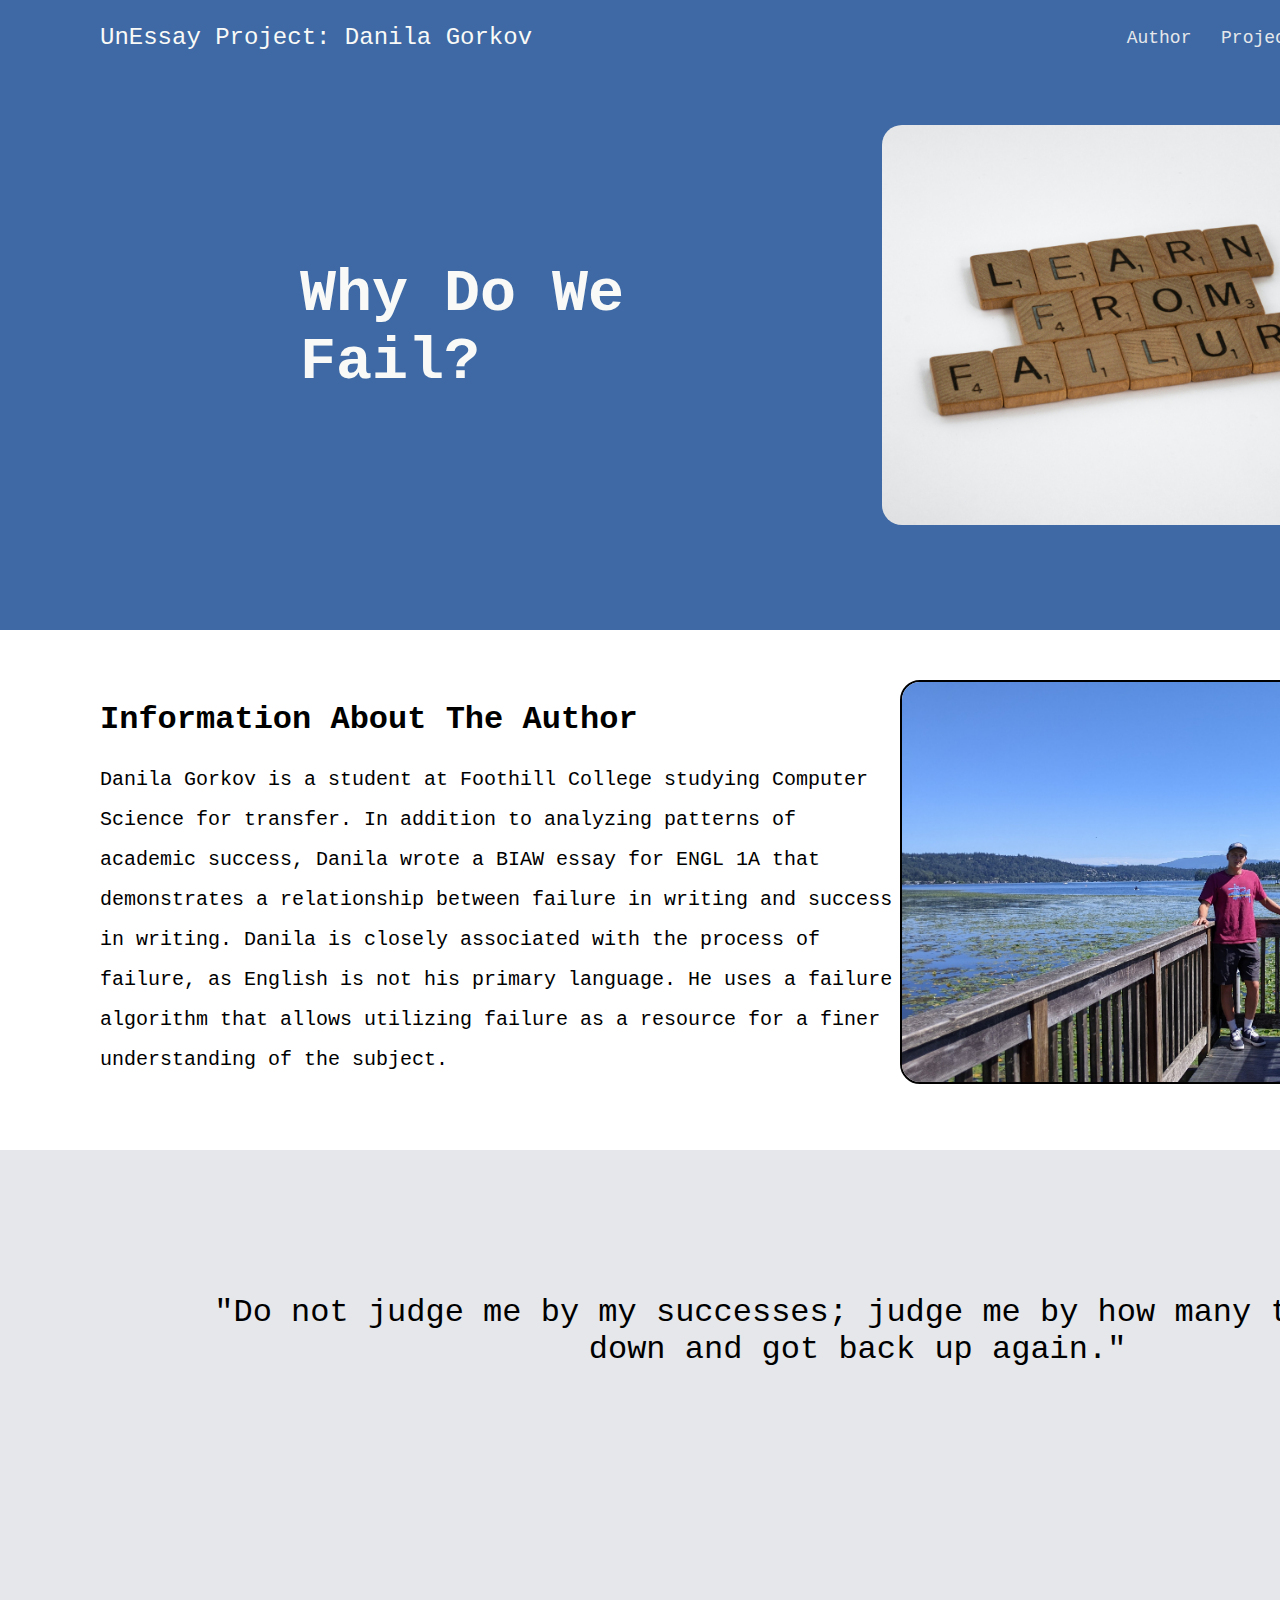
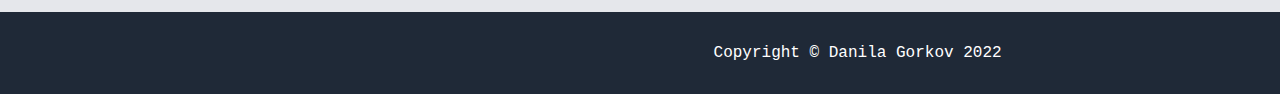
<file: index.html>
<!DOCTYPE html>
<html lang="en">
  <head>
    <meta charset="UTF-8" />
    <meta http-equiv="X-UA-Compatible" content="IE=edge" />
    <meta name="viewport" content="width=device-width, initial-scale=1.0" />
    <title>Project Landing Page</title>
    <link rel="stylesheet" href="styles.css" />
  </head>
  <body>
    <div class="topInfo">
      <div class="header">
        <p class="logo">UnEssay Project: Danila Gorkov</p>
        <div class="right-links">
          <a href="#second-row">Author</a>
          <a href="pages/project.html">Project</a>
          <a href="pages/sources.html">Sources</a>
          <a href="pages/videos.html">Video Information</a>
        </div>
      </div>
      <div class="sub-info">
        <div class="container">
          <h1 class="awesome">Why Do We Fail?</h1>
        </div>
        <div class="image-holder">
          <img src="images/pexels-brett-jordan-7952673.jpg" />
        </div>
      </div>
    </div>
    <div id="second-row">
        <div class="authorinfo">
            <h1 class="h2secondRow">Information About The Author</h2>
            <p class="bio">Danila Gorkov is a student at Foothill College studying Computer Science for transfer. In addition to analyzing patterns of academic success, Danila wrote a BIAW essay for ENGL 1A that demonstrates a relationship between failure in writing and success in writing. Danila is closely associated with the process of failure, as English is not his primary language. He uses a failure algorithm that allows utilizing failure as a resource for a finer understanding of the subject.
            </p>
        </div>
        <div class="image">
            <img src="images/PXL_20220712_224425761.jpg" />
        </div>
    </div>
    <div class="third-row">
      <p class="quote">
        "Do not judge me by my successes; judge me by how many times I fell down and got back up again."
      </p>
      <p class="author">-Nelson Mandela</p>
    </div>
    
    <div class="fifth-row">
      <p>Copyright © Danila Gorkov 2022</p>
    </div>
  </body>
</html>
</file>
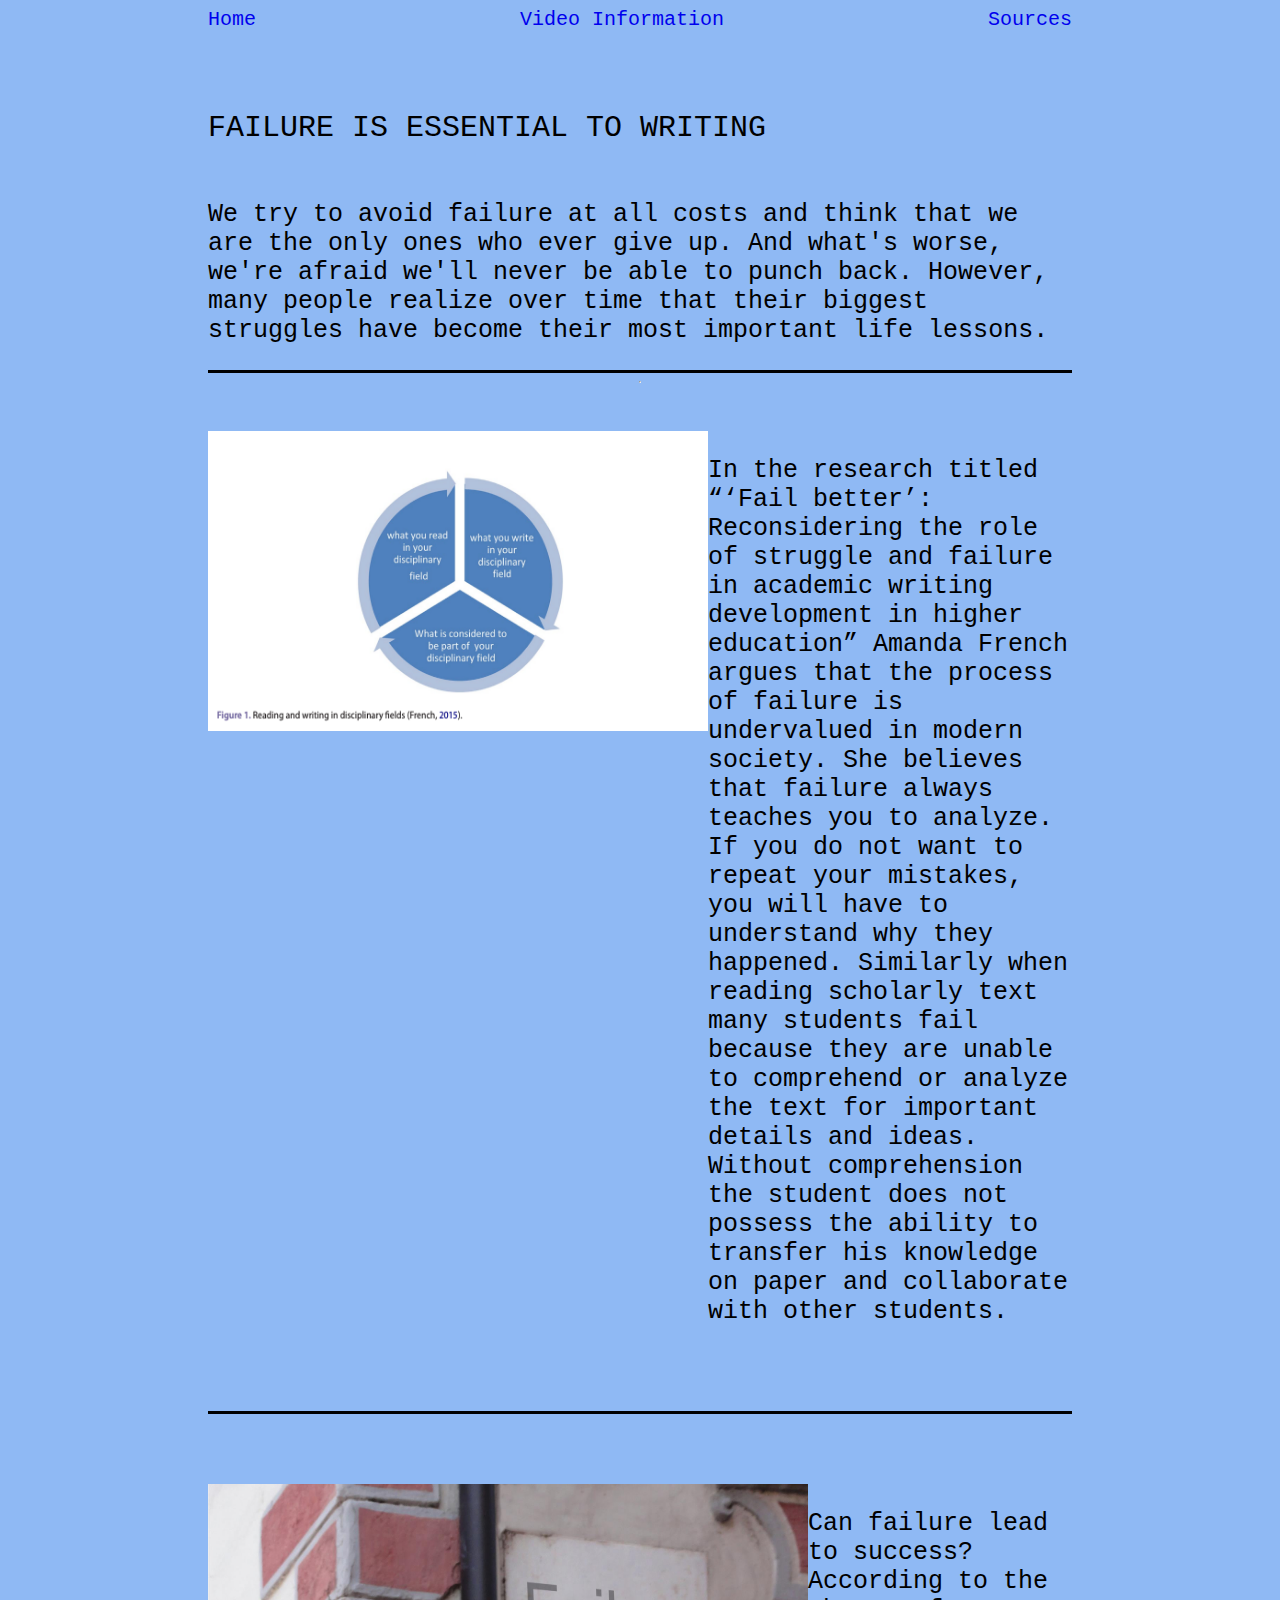
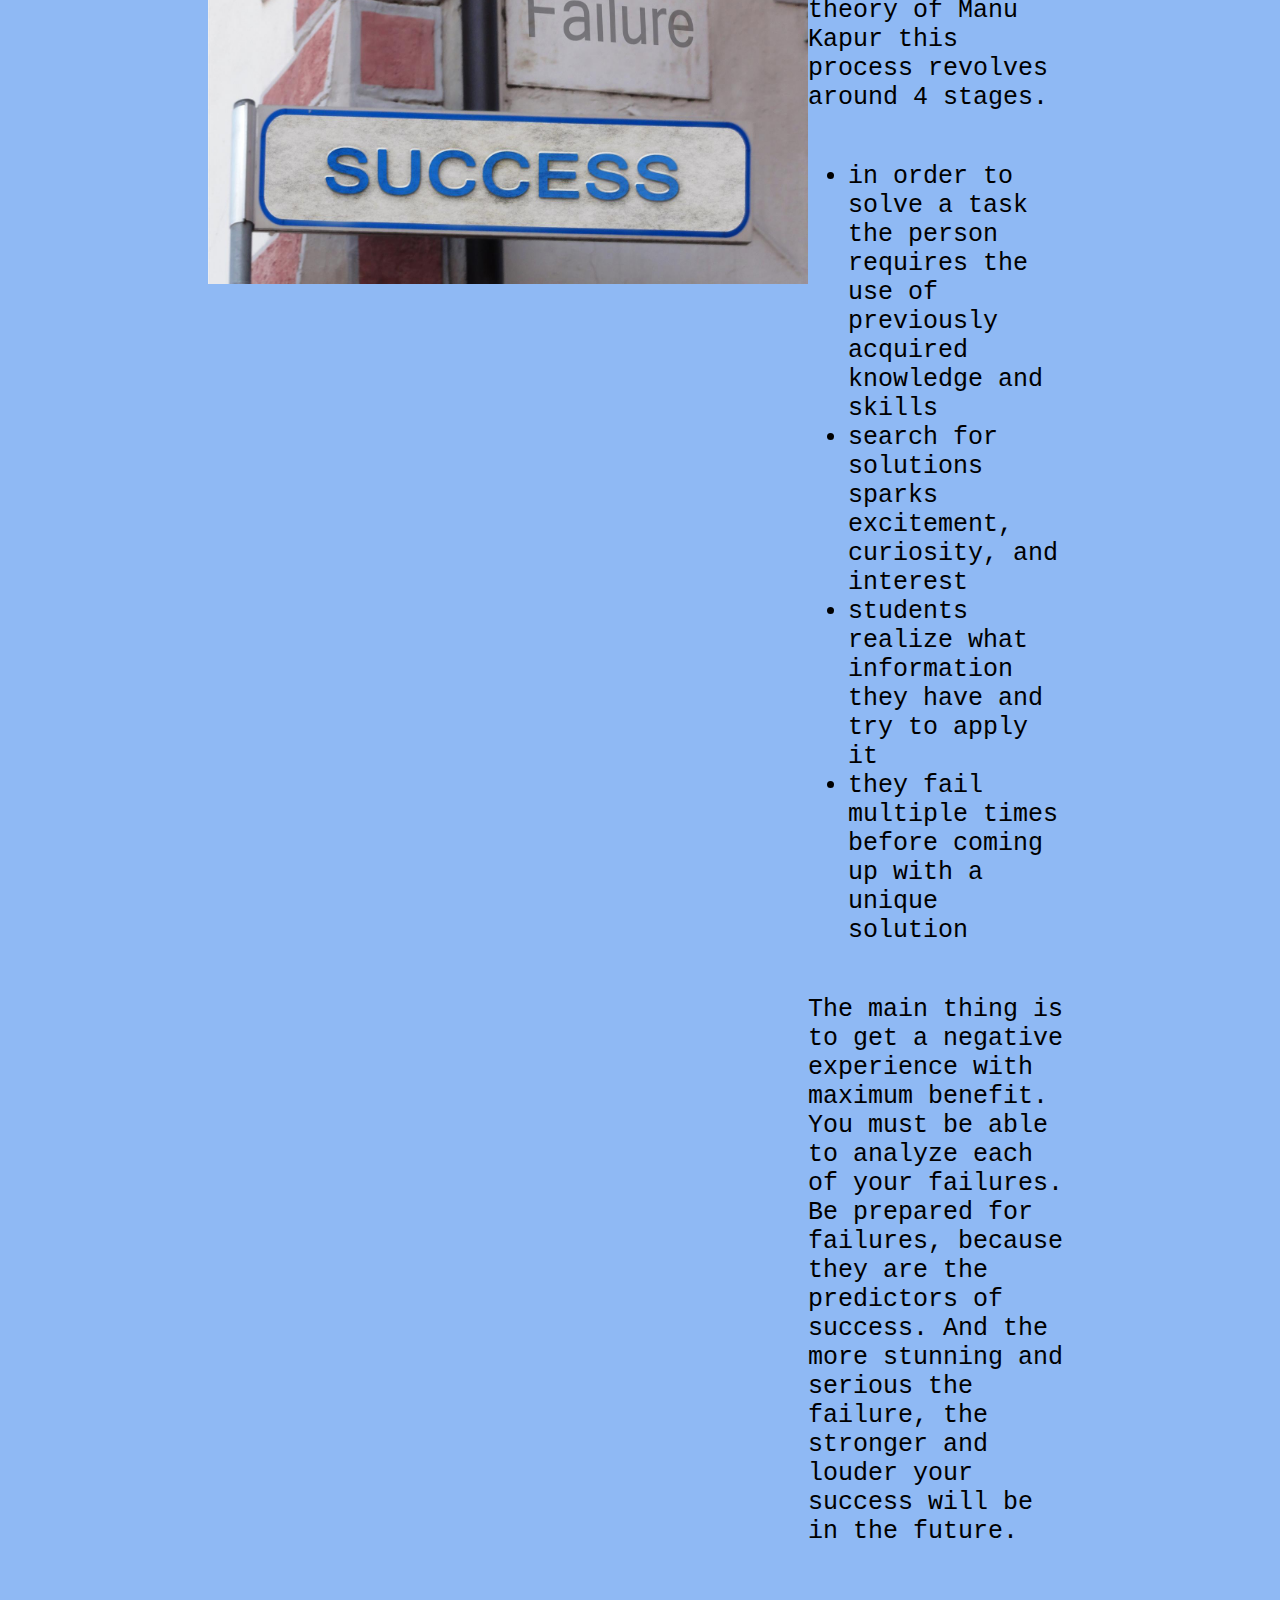
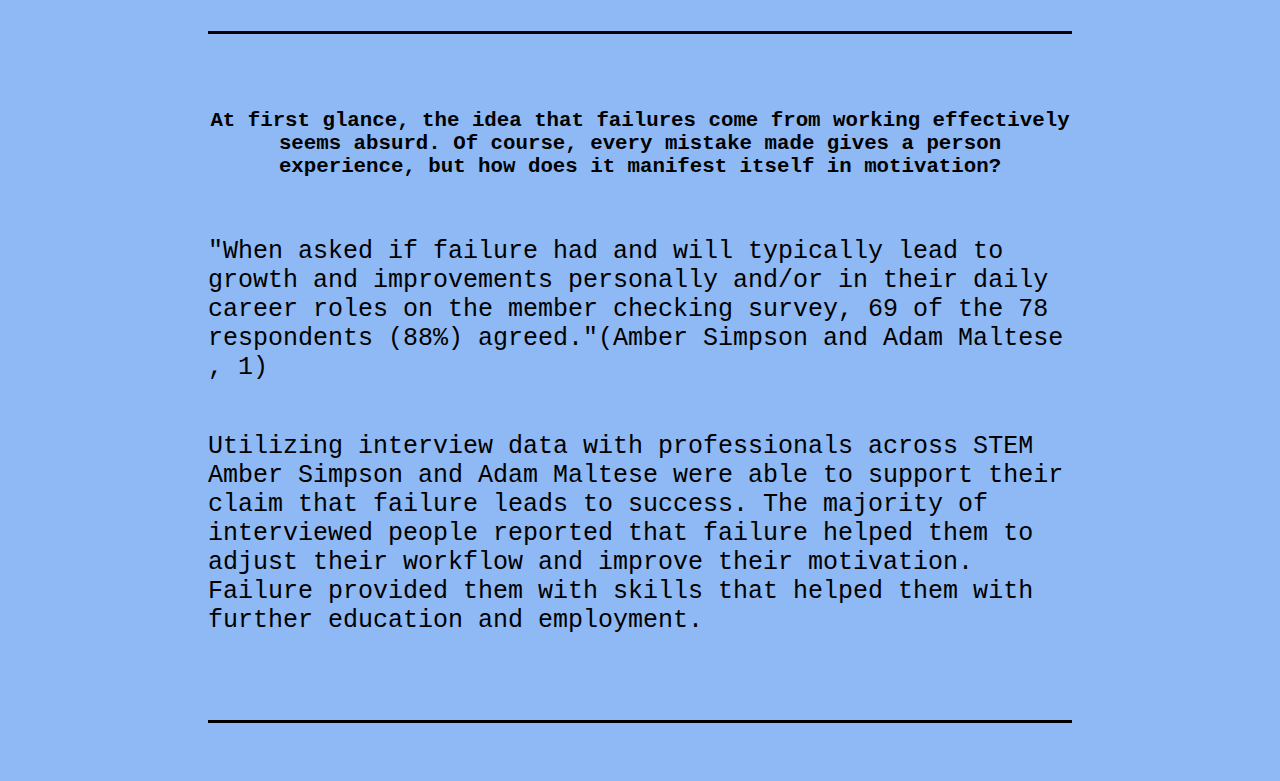
<file: pages/project.html>
<!DOCTYPE html>
<html lang="en">
  <head>
    <meta charset="UTF-8" />
    <meta http-equiv="X-UA-Compatible" content="IE=edge" />
    <meta name="viewport" content="width=device-width, initial-scale=1.0" />
    <link rel="stylesheet" href="../styles/stylesProject.css" />
  </head>
  <body>
    <div class="project">
      <div class="heading">
        <a href="../index.html">Home</a>
        <a href="videos.html">Video Information</a>
        <a href="sources.html">Sources</a>
      </div>
      <div class="title">
        <p>FAILURE IS ESSENTIAL TO WRITING</p>
      </div>
      <div class="intro">
        <p>
          We try to avoid failure at all costs and think that we are the only
          ones who ever give up. And what's worse, we're afraid we'll never be
          able to punch back. However, many people realize over time that their
          biggest struggles have become their most important life lessons.
        </p>
      </div>
      <hr class="solid" />
      <div class="first-findings">
        <img src="../images/Screenshot 2022-12-04 at 11.40.30 PM.png" />
        <p>
          In the research titled “‘Fail better’: Reconsidering the role of
          struggle and failure in academic writing development in higher
          education” Amanda French argues that the process of failure is
          undervalued in modern society. She believes that failure always
          teaches you to analyze. If you do not want to repeat your mistakes,
          you will have to understand why they happened. Similarly when reading
          scholarly text many students fail because they are unable to
          comprehend or analyze the text for important details and ideas.
          Without comprehension the student does not possess the ability to
          transfer his knowledge on paper and collaborate with other students.
        </p>
      </div>
      <div class="second-findings">
        <img src="../images/success_failure_street_sign.jpg" />
        <div class="text">
          <p class="question">
            Can failure lead to success? According to the theory of Manu Kapur
            this process revolves around 4 stages.
          </p>
          <ul>
            <li>
              in order to solve a task the person requires the use of previously
              acquired knowledge and skills
            </li>
            <li>
              search for solutions sparks excitement, curiosity, and interest
            </li>
            <li>
              students realize what information they have and try to apply it
            </li>
            <li>
              they fail multiple times before coming up with a unique solution
            </li>
          </ul>
          <p>
            The main thing is to get a negative experience with maximum benefit.
            You must be able to analyze each of your failures. Be prepared for
            failures, because they are the predictors of success. And the more
            stunning and serious the failure, the stronger and louder your
            success will be in the future.
          </p>
        </div>
      </div>
      <div class="third-findings">
        <div class="header">
          <h5>
            At first glance, the idea that failures come from working
            effectively seems absurd. Of course, every mistake made gives a
            person experience, but how does it manifest itself in motivation?
          </h5>
        </div>
        <div class="info">
          <p>
            "When asked if failure had and will typically lead to growth and
            improvements personally and/or in their daily career roles on the
            member checking survey, 69 of the 78 respondents (88%)
            agreed."(Amber Simpson and Adam Maltese , 1)
          </p>

          <p>
            Utilizing interview data with professionals across STEM Amber
            Simpson and Adam Maltese were able to support their claim that
            failure leads to success. The majority of interviewed people
            reported that failure helped them to adjust their workflow and
            improve their motivation. Failure provided them with skills that
            helped them with further education and employment.
          </p>
        </div>
      </div>
    </div>
  </body>
</html>
</file>
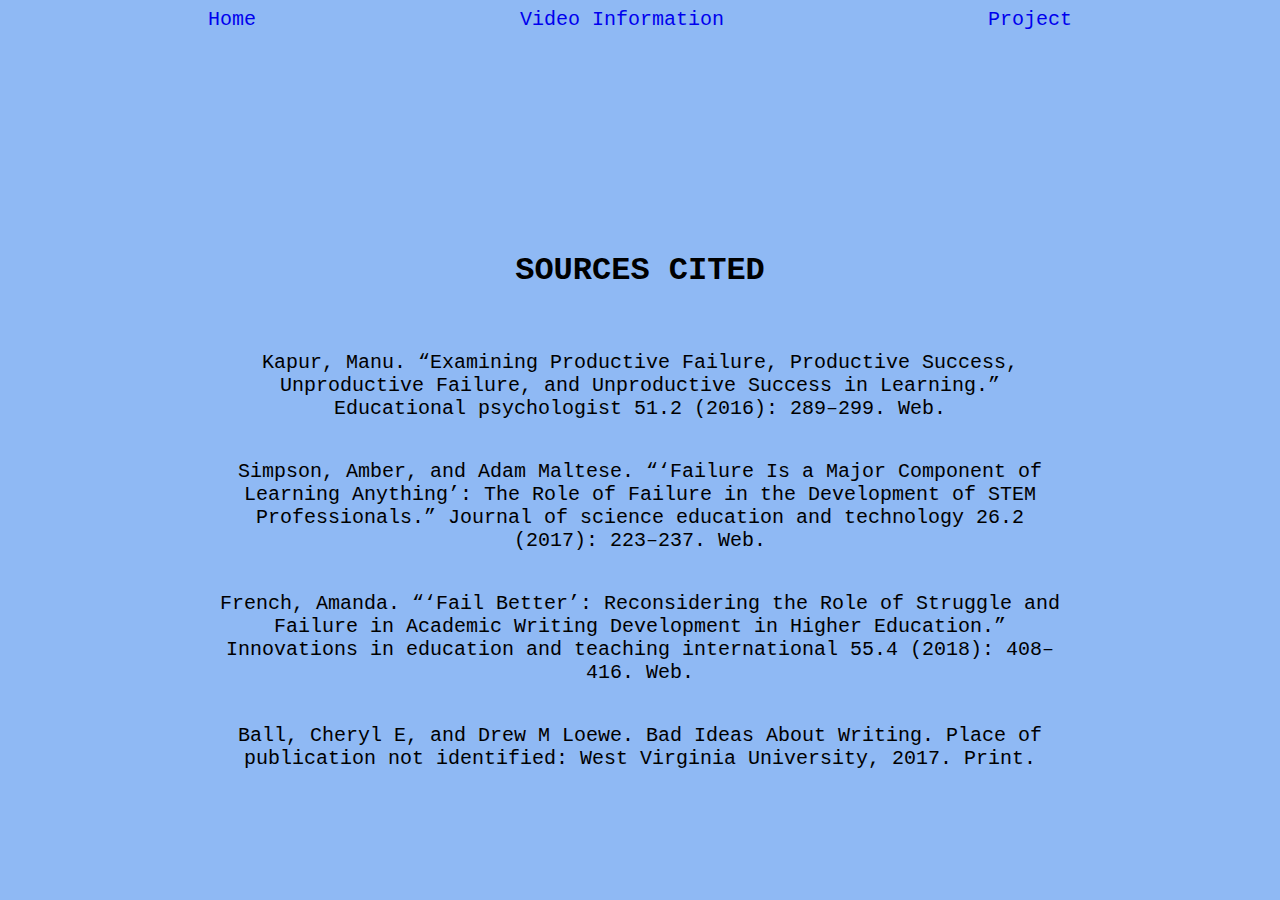
<file: pages/sources.html>
<!DOCTYPE html>
<html lang="en">
  <head>
    <meta charset="UTF-8" />
    <meta http-equiv="X-UA-Compatible" content="IE=edge" />
    <meta name="viewport" content="width=device-width, initial-scale=1.0" />
    <title>Sources Page</title>
    <link rel="stylesheet" href="../styles/stylesSources.css" />
  </head>
  <body>
    <div class="sourcesPage">
      <div class="heading">
        <a href="../index.html">Home</a>
        <a href="videos.html">Video Information</a>
        <a href="project.html">Project</a>
      </div>
      <div class="sources">
        <h1>SOURCES CITED</h1>
        <p class="row">
          Kapur, Manu. “Examining Productive Failure, Productive Success,
          Unproductive Failure, and Unproductive Success in Learning.”
          Educational psychologist 51.2 (2016): 289–299. Web.
        </p>
        <p class="row">
          Simpson, Amber, and Adam Maltese. “‘Failure Is a Major Component of
          Learning Anything’: The Role of Failure in the Development of STEM
          Professionals.” Journal of science education and technology 26.2
          (2017): 223–237. Web.
        </p>
        <p class="row">
          French, Amanda. “‘Fail Better’: Reconsidering the Role of Struggle and
          Failure in Academic Writing Development in Higher Education.”
          Innovations in education and teaching international 55.4 (2018):
          408–416. Web.
        </p>
        <p class="row">
          Ball, Cheryl E, and Drew M Loewe. Bad Ideas About Writing. Place of
          publication not identified: West Virginia University, 2017. Print.
        </p>
      </div>
    </div>
  </body>
</html>
</file>
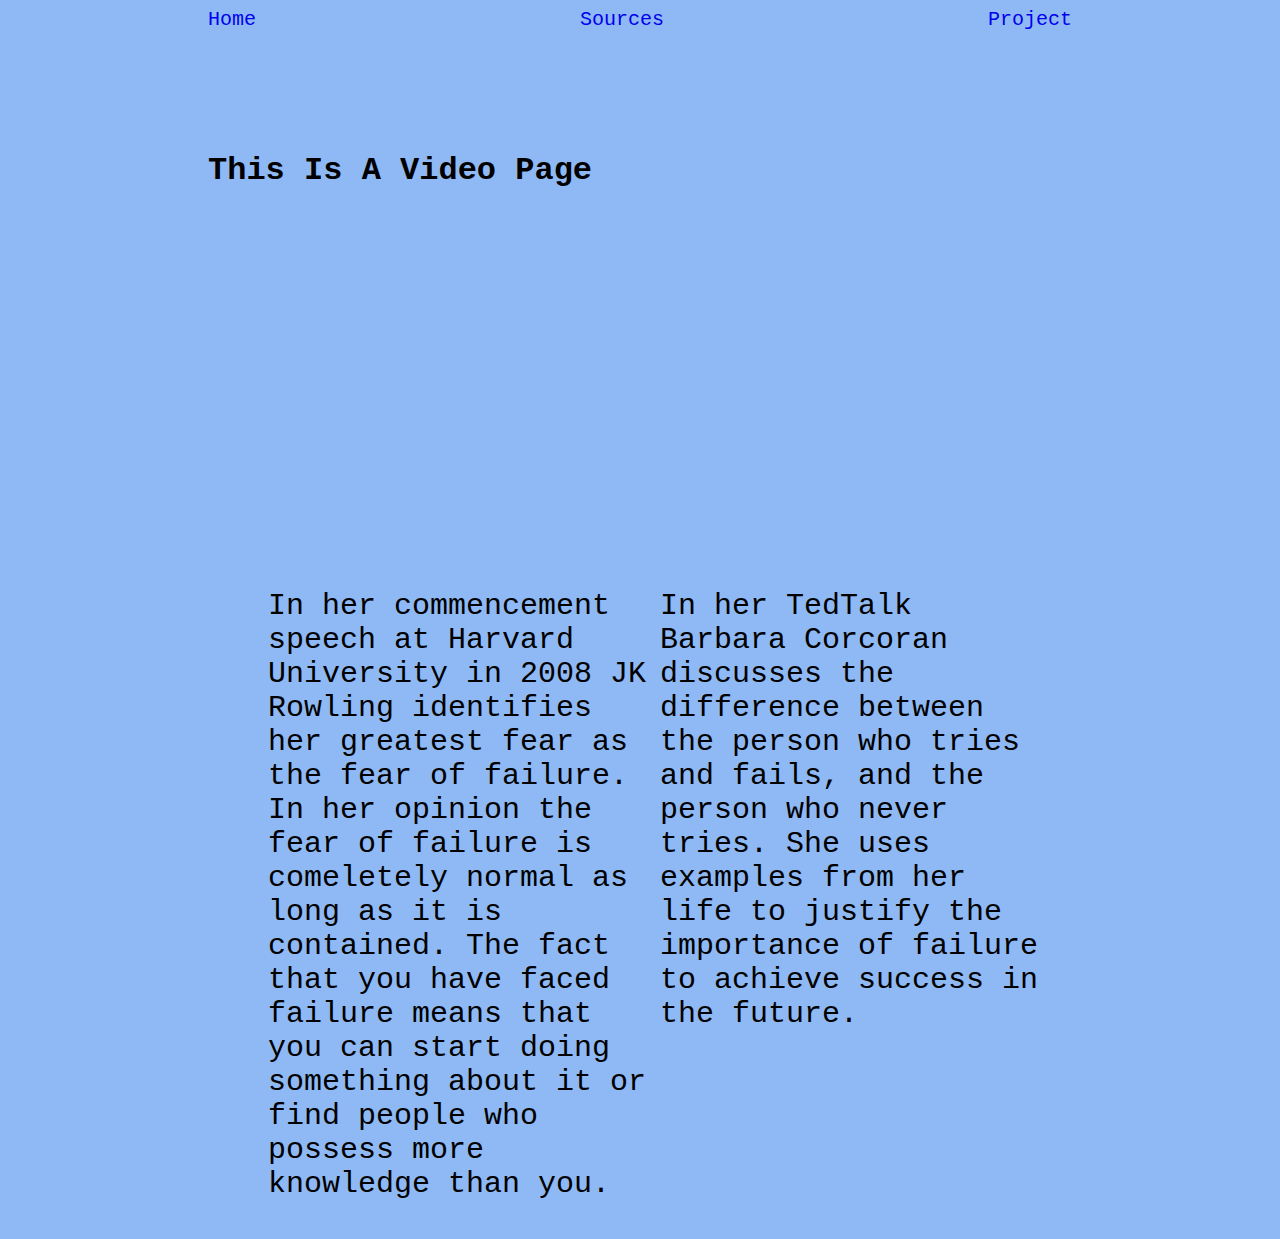
<file: pages/videos.html>
<!DOCTYPE html>
<html lang="en">
  <head>
    <meta charset="UTF-8" />
    <meta http-equiv="X-UA-Compatible" content="IE=edge" />
    <meta name="viewport" content="width=device-width, initial-scale=1.0" />
    <link rel="stylesheet" href="../styles/stylesVideos.css" />
    <title>Document</title>
  </head>
  <body>
    <div class="videoPage">
      <div class="heading">
        <a href="../index.html">Home</a>
        <a href="sources.html">Sources</a>
        <a href="project.html">Project</a>
      </div>
      <h1>This Is A Video Page</h1>
      <div class="videos">
        <div class="firstVideo">
          <iframe
            width="560"
            height="315"
            src="https://www.youtube.com/embed/kM8HJPbFnJg"
            title="YouTube video player"
            frameborder="0"
            allow="accelerometer; autoplay; clipboard-write; encrypted-media; gyroscope; picture-in-picture"
            allowfullscreen
          ></iframe>
        </div>
        <div class="secondVideo">
          <iframe
            width="560"
            height="315"
            src="https://www.youtube.com/embed/kU1DI8HsYAg"
            title="YouTube video player"
            frameborder="0"
            allow="accelerometer; autoplay; clipboard-write; encrypted-media; gyroscope; picture-in-picture"
            allowfullscreen
          ></iframe>
        </div>
      </div>
      <div class="explonations">
        <p>
          In her commencement speech at Harvard University in 2008 JK Rowling
          identifies her greatest fear as the fear of failure. In her opinion
          the fear of failure is comeletely normal as long as it is contained.
          The fact that you have faced failure means that you can start doing
          something about it or find people who possess more knowledge than you.
        </p>
        <p>
          In her TedTalk Barbara Corcoran discusses the difference between the
          person who tries and fails, and the person who never tries. She uses
          examples from her life to justify the importance of failure to achieve
          success in the future.
        </p>
      </div>
    </div>
  </body>
</html>
</file>
<file: styles.css>
body {
    display: flex;
    flex-direction: column;
    font-family: "Marker Felt", "Courier New", monospace;
    padding: 0px;
    margin: 0px;
    flex-wrap: wrap;
  }
  
  /* a comment */
  .topInfo {
    /* display: flex; */
    flex-direction: column;
    align-items: center;
    justify-content: center;
    background-color: #3e69a4;
    padding-left: 100px;
    padding-right: 100px;
    /* flex-wrap: wrap; */
    padding-bottom: 100px;
  }
  
  .header {
    /* align-content: space-between; */
    display: flex;
    flex-direction: row;
    justify-content: space-between;
    /* gap:  450px; */
    /* margin: 0px; */
    align-items: center;
    margin-bottom: 50px;
  }
  
  .logo,
  .right-links {
    /* display: flex; */
    align-items: center;
    color: #f9faf8;
  }
  
  .logo {
    font-size: 24px;
    /* margin-left: 75px; */
  }
  
  a + a{
    margin-left: 20px;
  }
  
  .right-links a {
    /* gap: 10px; */
    font-size: 18px;
    text-decoration: none;
    align-items: center;
    color: #e5e7eb;
    font-family: "Gill Sans", "Courier New", monospace;
  }
  
  .sub-info {
    display: flex;
    flex-direction: row;
    align-items: center;
    /* gap: 200px; */
    justify-content: space-between;
    padding-left: 200px;
    padding-right: 200px;
  }
  
  .container {
    /* background-color: purple; */
    display: flex;
    flex-direction: column;
    justify-content: center;
    align-items: center;
    width: 470px;
  }

  .sub-info .container{
    align-items: center;
  }

  
  .awesome {
    margin: 0px;
    font-size: 60px;
    font-weight: 900;
    color: #f9faf8;
  }
  
  .sub-text1 {
    font-size: 18px;
    color: #e5e7eb;
  }
  
  
  .image-holder {
    /* margin-left: 100px; */
    color: #f9faf8;
    height: auto;

  }
  
  
  .image-holder img {
    width: auto;
    height: 400px;
    border-radius: 20px;
  }
  
  #second-row {
    padding-top:50px;
    display: flex;
    flex-direction: row;
    margin-right: 100px;
    margin-left: 100px;
    margin-bottom: 50px;
    justify-content: space-between;
  }

  #second-row .authorinfo{
    width: 800px;
  }
  
  #second-row .bio{
    font-family: "Gill Sans", "Courier New", monospace;
    line-height: 2 ;
    font-size: 20px;
  }
  
  .body,
  .image {
    display: flex;
    flex-direction: column;
  }
  
  .random-images {
    display: flex;
    justify-content: space-around;
  }
  
  .random-images p {
    width: 220px;
    text-align: center;
    font-weight: bold;
  }
  
  .image img {
    height: 400px;
    width: auto;
    border: solid black 2px;
    border-radius: 20px;
  }
  
  .third-row {
    display: flex;
    flex-direction: column;
    text-align: center;
    background-color: #e5e7eb;
    padding: 7em 13em;
  }
  
  .third-row .quote .author {
    color: #1f2937;
  }
  
  .third-row .quote {
    font-size: 32px;
    font-weight: 100;
  }
  
  .third-row .author {
    align-self: flex-end;
    font-size: 20px;
    font-weight: bold;
  }
  
  .forth-row {
    display: flex;
    justify-content: center;
    align-items: center;
    margin-right: 200px;
    margin-left: 200px;
    margin-top: 50px;
    margin-bottom: 50px;
  }
  
  .link-block {
      color:white;
    display: flex;
    justify-content: space-around;
    background-color: #3882f6;
    border-radius: 10px;
    align-items: center;
    width: 80%;
  }
  
  
  .signup{
      background-color:  #3882f6;
      border-radius: 10px;
      border-color: white;
      font-size: 18px;
      color: #E5E7EB;
      text-decoration: none;
  }
  
  button{
      width: 180px;
      height: 40px;
  }
  
  .fifth-row{
      background-color: #1f2937;
      color: #FFF;
      text-align: center;
      padding: 1em 0;
  }
</file>
<file: styles/stylesProject.css>
body{
    background-color: #8fb9f4;
    flex-wrap: wrap;
    font-family: "Gill Sans", "Courier New", monospace;
}

.project{
    display: flex;
    flex-direction: column;
    margin-left: 200px;
    margin-right: 200px;
    font-family: "Gill Sans", "Courier New", monospace;
}

.heading{
    display: flex;
    flex-direction: row;
    /* border: 2px dotted; */
    justify-content: space-between;
    margin-bottom: 50px;
}

.heading a{
    text-decoration: none;
    font-size: 20px
}

.title{
    font-size: 30px;
}

.intro{
    font-size: 25px;
    border-bottom: 3px solid rgb(0, 0, 0);
}

.first-findings{
    display: flex;
    margin-top: 40px;
    font-size: 25px;
    flex-direction: row;
    justify-content: space-between;
    padding-bottom: 60px;
    border-bottom: 3px solid rgb(0, 0, 0);
    margin-bottom: 50px;
}

.first-findings img{
    width: 500px;
    height: 300px;;
}

.first-findings p{
 width:700px;
}

.second-findings img{
    width:600px;
    height: 400px;
}

.second-findings{
    display: flex;
    margin-top: 20px;
    font-size: 25px;
    flex-direction: row;
    justify-content: space-between;
    padding-bottom: 60px;
    border-bottom: 3px solid rgb(0, 0, 0);
    margin-bottom: 40px;
}

.text{
    display: flex;
    flex-direction: column;
}

.text{
    width: 680px;
}

.third-findings{
    display: flex;
    font-size: 25px;
    flex-direction: column;
    justify-content: space-between;
    padding-bottom: 60px;
    border-bottom: 3px solid rgb(0, 0, 0);
    margin-bottom: 50px;
}

.info{
    display: flex;
    flex-direction: column;
}

h5{
    text-align: center;
}

.info{
    display: flex;
}
</file>
<file: styles/stylesSources.css>
body{
    background-color: #8fb9f4;
    flex-wrap: wrap;
}

.sourcesPage{
    display: flex;
    flex-direction: column;
    margin-left: 200px;
    margin-right: 200px;
    font-family: "Gill Sans", "Courier New", monospace;
}

.heading{
    display: flex;
    flex-direction: row;
    /* border: 2px dotted; */
    justify-content: space-between;
    margin-bottom: 200px;
}

.heading a{
    text-decoration: none;
    font-size: 20px
}

.sources {
    display: flex;
    flex-direction: column;
    justify-content: center;
    /* border: 2px dotted; */
}

.sources h1{
    text-align: center;
    padding-bottom: 20px;
}

.sources p{
    font-size: 20px;
    text-align: center;
}
</file>
<file: styles/stylesVideos.css>
body{
    background-color: #8fb9f4;
    flex-wrap: wrap;
    font-family: "Gill Sans", "Courier New", monospace;
    flex-wrap: wrap;
}

.videoPage{
    display: flex;
    flex-direction: column;
    margin-left: 200px;
    margin-right: 200px;
    font-family: "Gill Sans", "Courier New", monospace;
}

.heading{
    display: flex;
    flex-direction: row;
    /* border: 2px dotted; */
    justify-content: space-between;
    margin-bottom: 100px;
}

.heading a{
    text-decoration: none;
    font-size: 20px
}

h1{
    margin-bottom: 50px;
}

.videos{
    display: flex;
    flex-direction: row;
    justify-content: space-around;
    
}

.explonations{
    display: flex;
    flex-direction: row;
    justify-content: space-between;
    margin-left: 60px;
    margin-right: 20px;
}

.explonations p{
    font-size: 30px;
    width: 600px;
}
</file>
